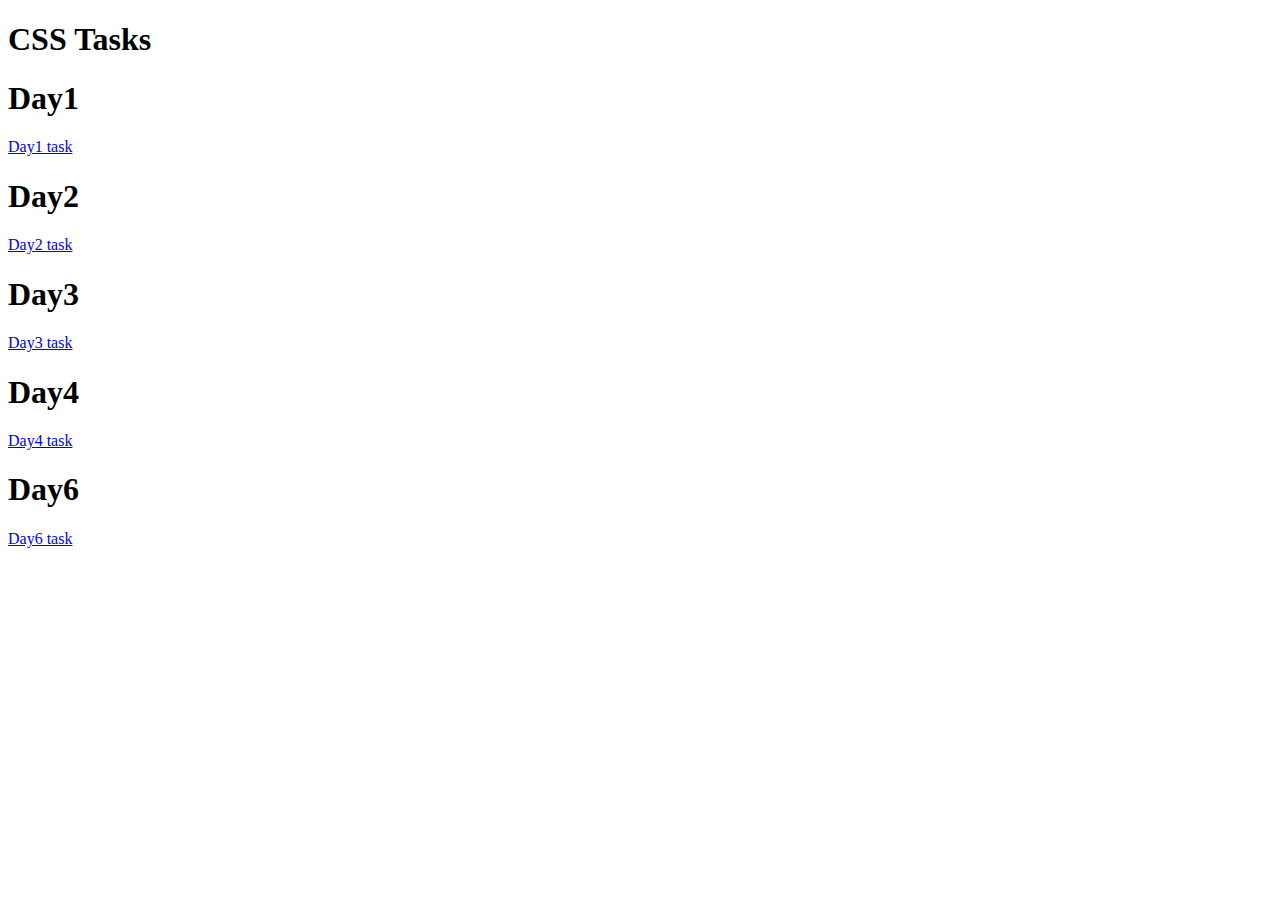
<file: index.html>
<!DOCTYPE html>
<html lang="en">
  <head>
    <meta charset="UTF-8" />
    <meta name="viewport" content="width=device-width, initial-scale=1.0" />
    <title>Document</title>
  </head>
  <body>
    <h1>CSS Tasks</h1>
    <h1>Day1</h1>
    <a href="./day1_task/resume.html">Day1 task</a>
    <h1>Day2</h1>
    <a href="./day2_task/cards.html">Day2 task</a>
    <h1>Day3</h1>
    <a href="./day3_task/index.html">Day3 task</a>
    <h1>Day4</h1>
    <a href="./day4_task/positions.html">Day4 task</a>
    <h1>Day6</h1>
    <a href="./day6_task/website.html">Day6 task</a>
  </body>
</html>
</file>
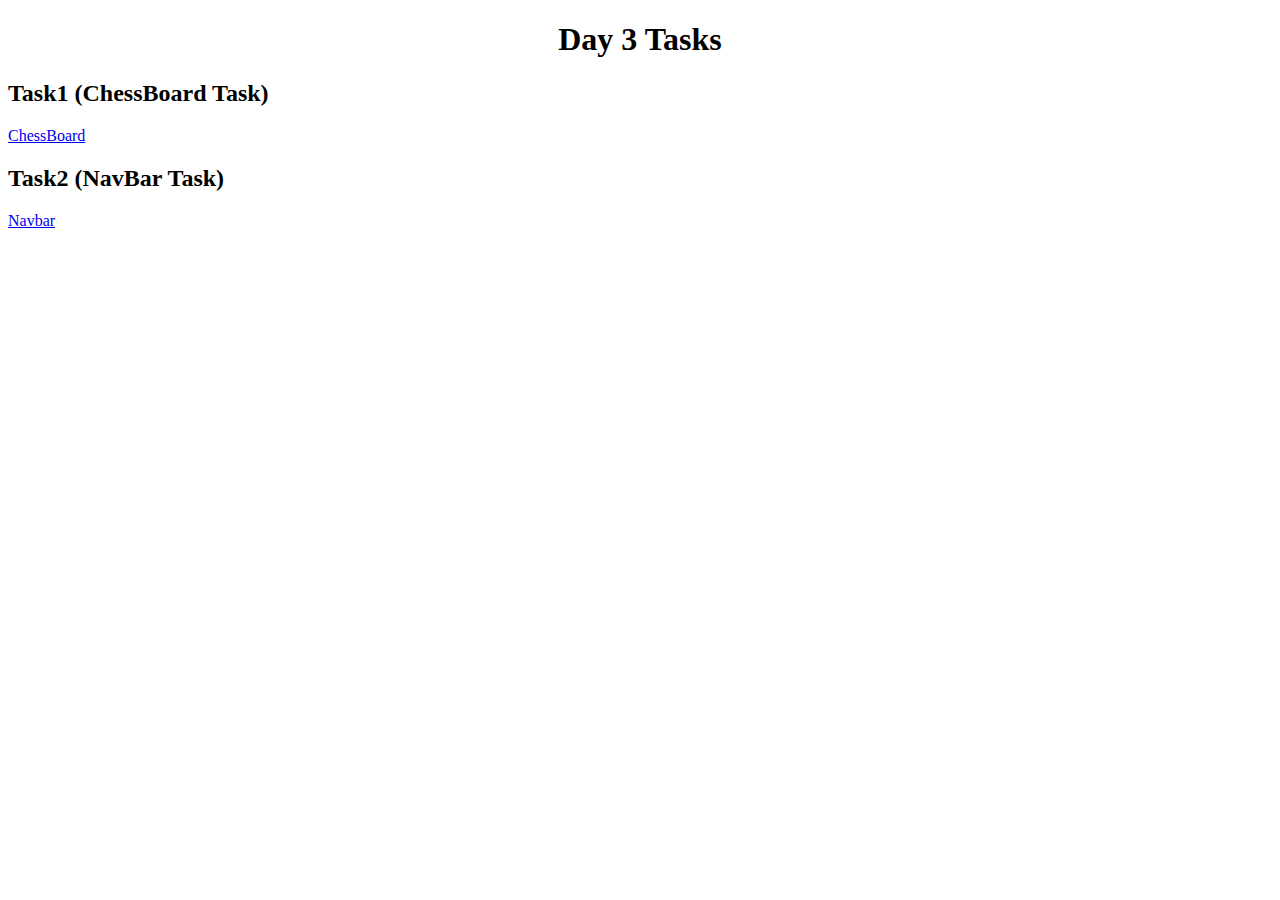
<file: day3_task/index.html>
<!DOCTYPE html>
<html lang="en">
  <head>
    <meta charset="UTF-8" />
    <meta name="viewport" content="width=device-width, initial-scale=1.0" />
    <title>Document</title>
  </head>
  <body>
    <h1><center>Day 3 Tasks</center></h1>
    <h2>Task1 (ChessBoard Task)</h2>
    <a href="./chessboard.html">ChessBoard</a>
    <h2>Task2 (NavBar Task)</h2>
    <a href="./navbar.html">Navbar</a>
  </body>
</html>
</file>
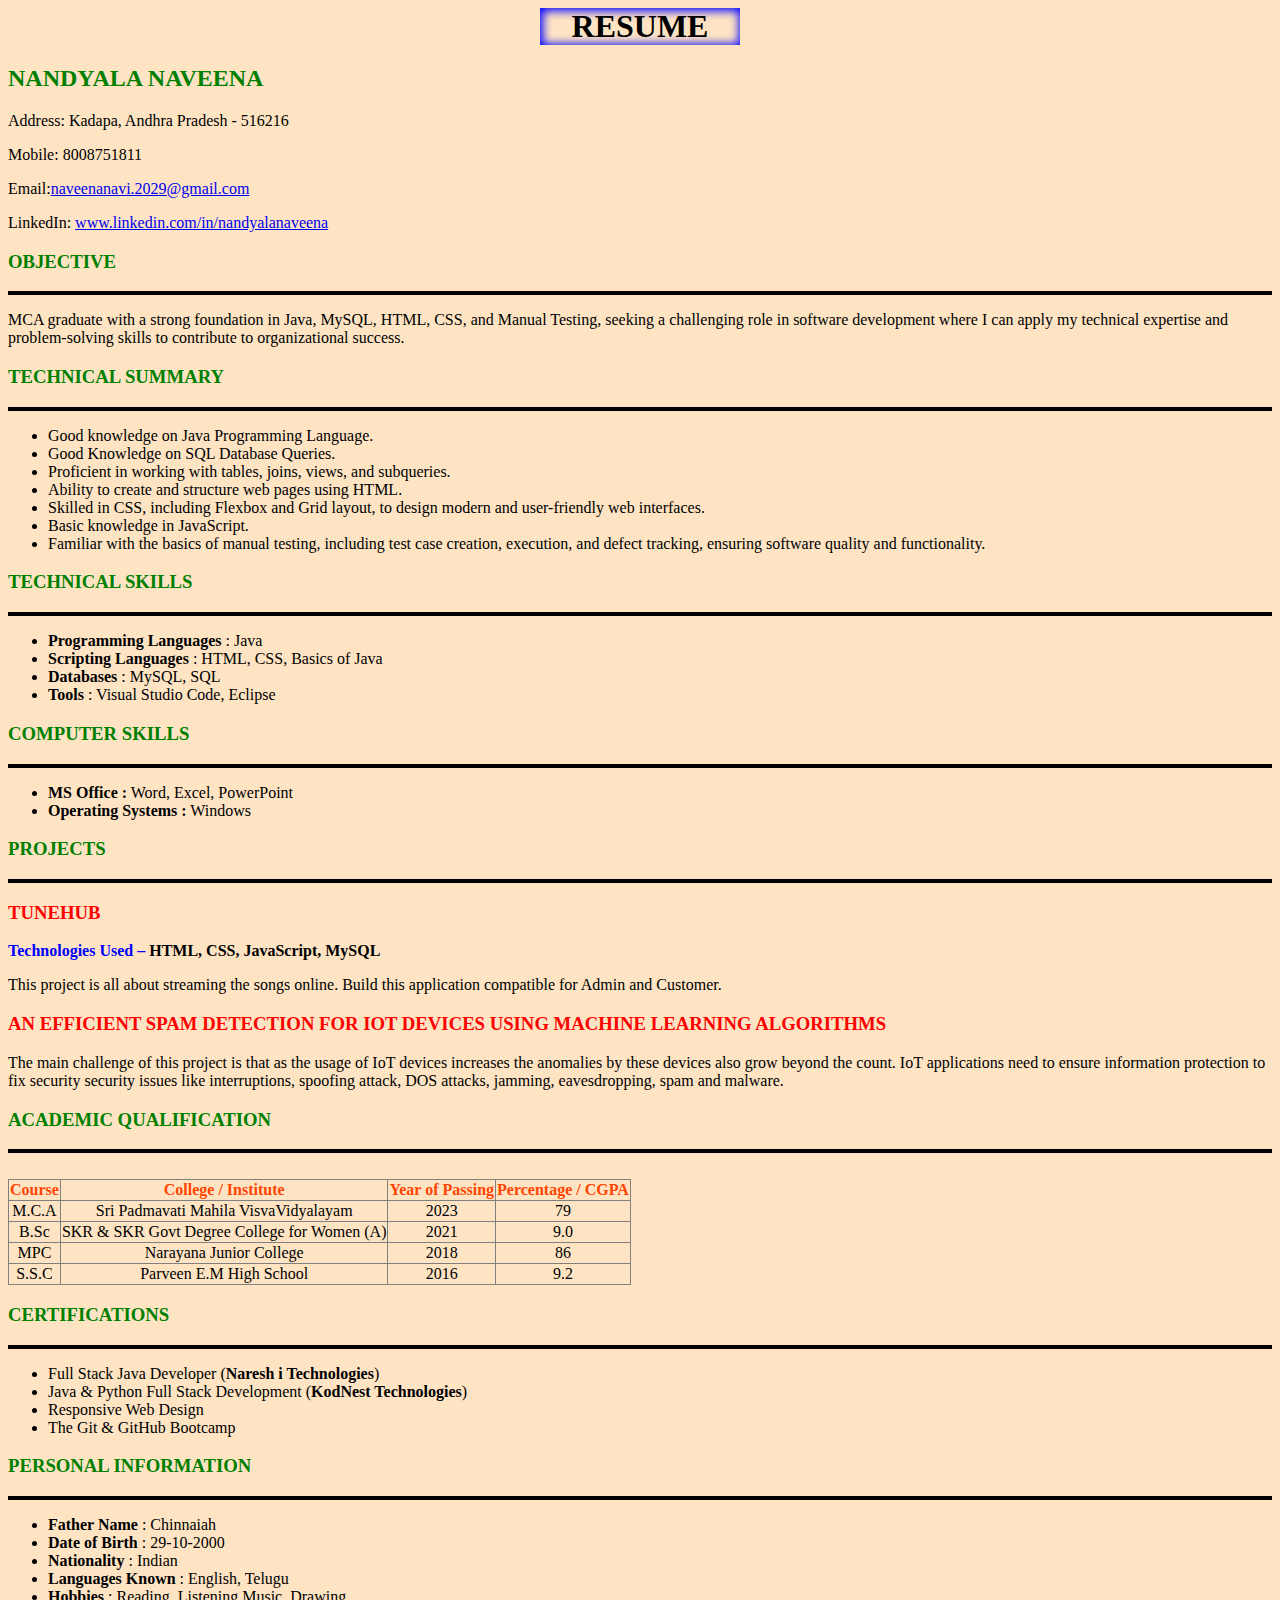
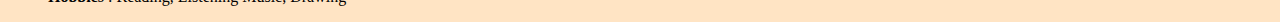
<file: day1_task/resume.html>
<!DOCTYPE html>
<html>
  <head>
    <title>Resume</title>
    <style>
      body {
        background-color: bisque;
      }
      h1 {
        box-shadow: 1px 1px 10px 2px blue inset;
        width: 200px;
        margin: auto;
        color: black;
        text-decoration-color: black;
        text-decoration-thickness: 3px;
      }
      hr {
        height: 4px;
        background-color: black;
        border: none;
      }
      th {
        color: orangered;
      }
      td {
        text-align: center;
      }
    </style>
  </head>
  <body>
    <h1>
      <center>RESUME</center>
    </h1>
    <h2 style="color: green">NANDYALA NAVEENA</h2>
    <p>Address: Kadapa, Andhra Pradesh - 516216</p>
    <p>Mobile: 8008751811</p>
    <p>
      Email:<a href="mailto:naveenanavi.2029@gmail.com"
        >naveenanavi.2029@gmail.com</a
      >
    </p>
    <p>
      LinkedIn:
      <a href="https://www.linkedin.com/in/nandyalanaveena/" target="_blank;"
        >www.linkedin.com/in/nandyalanaveena</a
      >
    </p>
    <h3 style="color: green">OBJECTIVE</h3>
    <hr />
    <p>
      MCA graduate with a strong foundation in Java, MySQL, HTML, CSS, and
      Manual Testing, seeking a challenging role in software development where I
      can apply my technical expertise and problem-solving skills to contribute
      to organizational success.
    </p>
    <h3 style="color: green">TECHNICAL SUMMARY</h3>
    <hr />
    <ul>
      <li>Good knowledge on Java Programming Language.</li>
      <li>Good Knowledge on SQL Database Queries.</li>
      <li>Proficient in working with tables, joins, views, and subqueries.</li>
      <li>Ability to create and structure web pages using HTML.</li>
      <li>
        Skilled in CSS, including Flexbox and Grid layout, to design modern and
        user-friendly web interfaces.
      </li>
      <li>Basic knowledge in JavaScript.</li>
      <li>
        Familiar with the basics of manual testing, including test case
        creation, execution, and defect tracking, ensuring software quality and
        functionality.
      </li>
    </ul>
    <h3 style="color: green">TECHNICAL SKILLS</h3>
    <hr />
    <ul>
      <li><b>Programming Languages</b> : Java</li>
      <li><b>Scripting Languages</b> : HTML, CSS, Basics of Java</li>
      <li><b>Databases</b> : MySQL, SQL</li>
      <li><b>Tools</b> : Visual Studio Code, Eclipse</li>
    </ul>
    <h3 style="color: green">COMPUTER SKILLS</h3>
    <hr />
    <ul>
      <li><b>MS Office :</b> Word, Excel, PowerPoint</li>
      <li><b>Operating Systems :</b> Windows</li>
    </ul>
    <h3 style="color: green">PROJECTS</h3>
    <hr />
    <h3 style="color: red">TUNEHUB</h3>
    <p>
      <span style="color: blue"><b>Technologies Used –</b></span>
      <b>HTML, CSS, JavaScript, MySQL</b>
    </p>
    <p>
      This project is all about streaming the songs online. Build this
      application compatible for Admin and Customer.
    </p>
    <h3 style="color: red">
      AN EFFICIENT SPAM DETECTION FOR IOT DEVICES USING MACHINE LEARNING
      ALGORITHMS
    </h3>
    <p>
      The main challenge of this project is that as the usage of IoT devices
      increases the anomalies by these devices also grow beyond the count. IoT
      applications need to ensure information protection to fix security
      security issues like interruptions, spoofing attack, DOS attacks, jamming,
      eavesdropping, spam and malware.
    </p>
    <h3 style="color: green">ACADEMIC QUALIFICATION</h3>
    <hr />
    <br />
    <table border="1" style="border-collapse: collapse">
      <tr>
        <th>Course</th>
        <th>College / Institute</th>
        <th>Year of Passing</th>
        <th>Percentage / CGPA</th>
      </tr>
      <tr>
        <td>M.C.A</td>
        <td>Sri Padmavati Mahila VisvaVidyalayam</td>
        <td>2023</td>
        <td>79</td>
      </tr>
      <tr>
        <td>B.Sc</td>
        <td>SKR & SKR Govt Degree College for Women (A)</td>
        <td>2021</td>
        <td>9.0</td>
      </tr>
      <tr>
        <td>MPC</td>
        <td>Narayana Junior College</td>
        <td>2018</td>
        <td>86</td>
      </tr>
      <tr>
        <td>S.S.C</td>
        <td>Parveen E.M High School</td>
        <td>2016</td>
        <td>9.2</td>
      </tr>
    </table>
    <h3 style="color: green">CERTIFICATIONS</h3>
    <hr />
    <ul>
      <li>Full Stack Java Developer (<b>Naresh i Technologies</b>)</li>
      <li>
        Java & Python Full Stack Development (<b>KodNest Technologies</b>)
      </li>
      <li>Responsive Web Design</li>
      <li>The Git & GitHub Bootcamp</li>
    </ul>
    <h3 style="color: green">PERSONAL INFORMATION</h3>
    <hr />
    <ul>
      <li><b>Father Name</b> : Chinnaiah</li>
      <li><b>Date of Birth</b> : 29-10-2000</li>
      <li><b>Nationality</b> : Indian</li>
      <li><b>Languages Known</b> : English, Telugu</li>
      <li><b>Hobbies</b> : Reading, Listening Music, Drawing</li>
    </ul>
  </body>
</html>
</file>
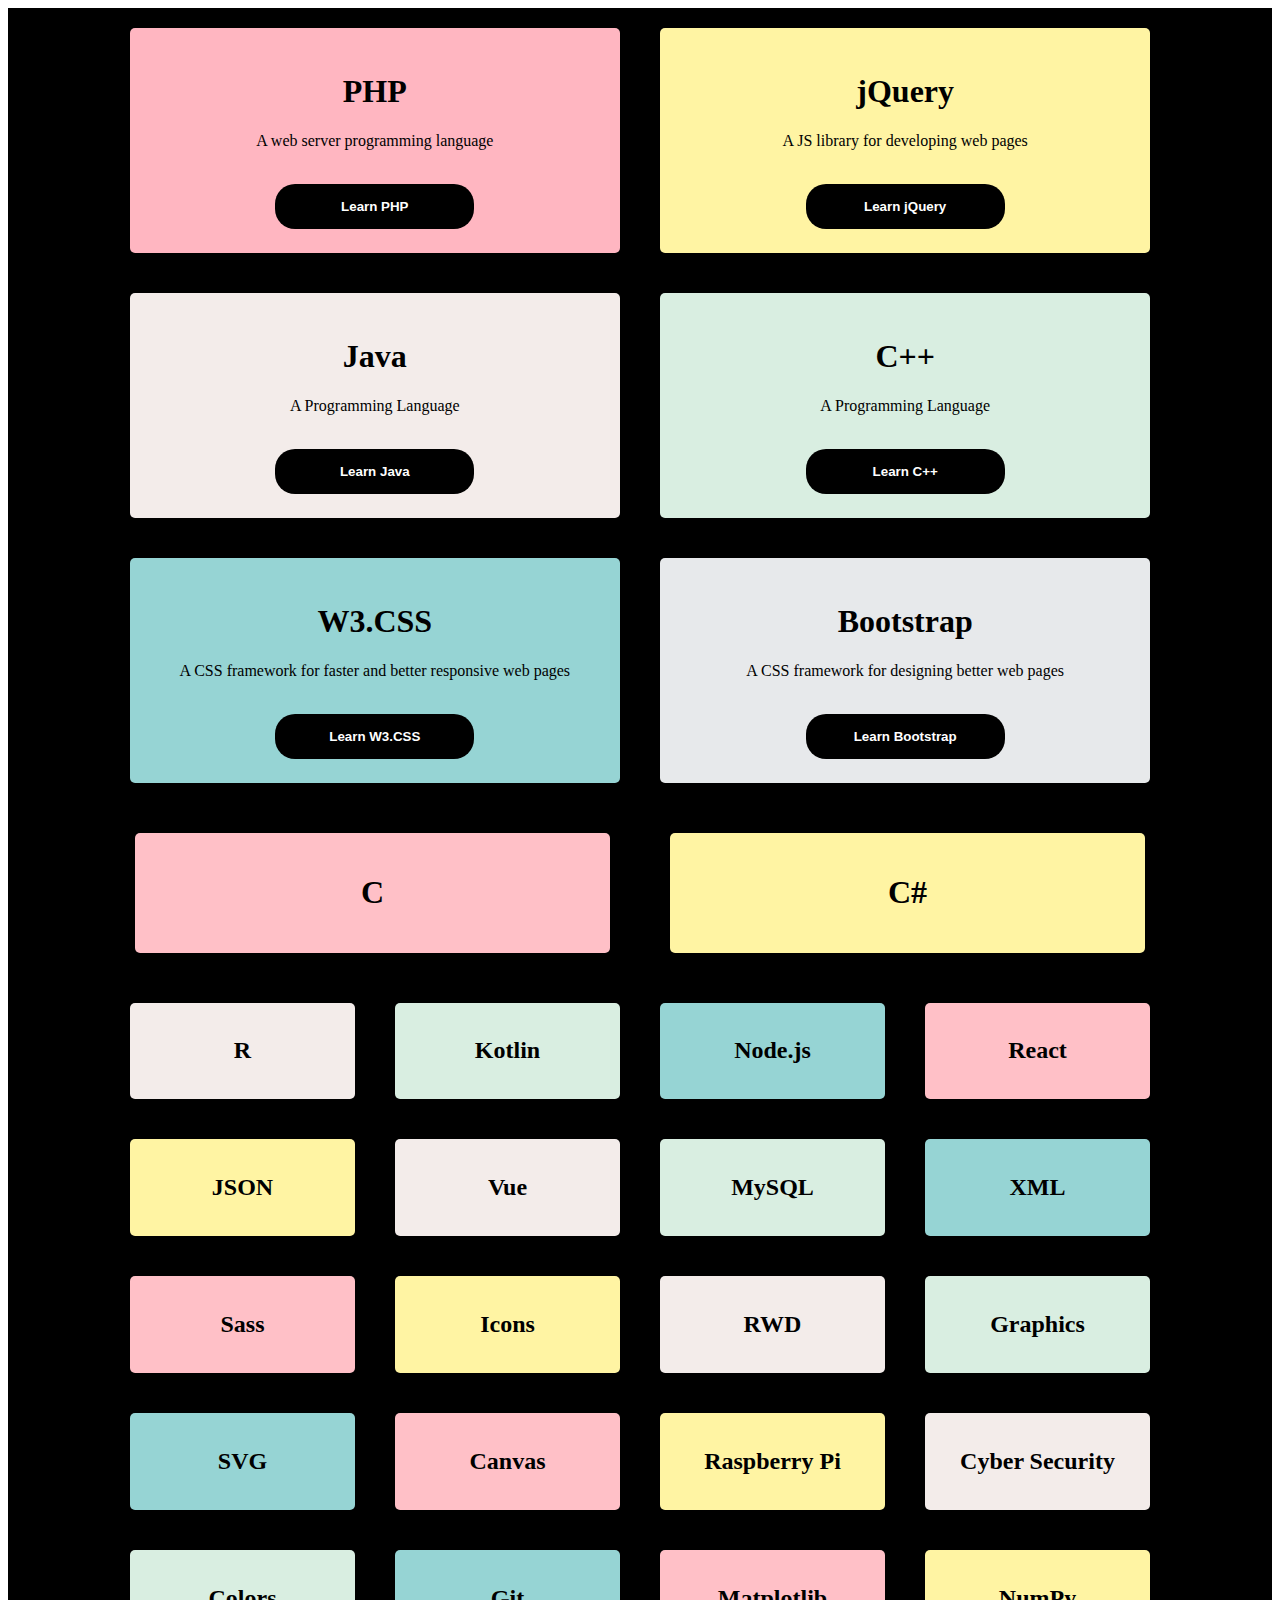
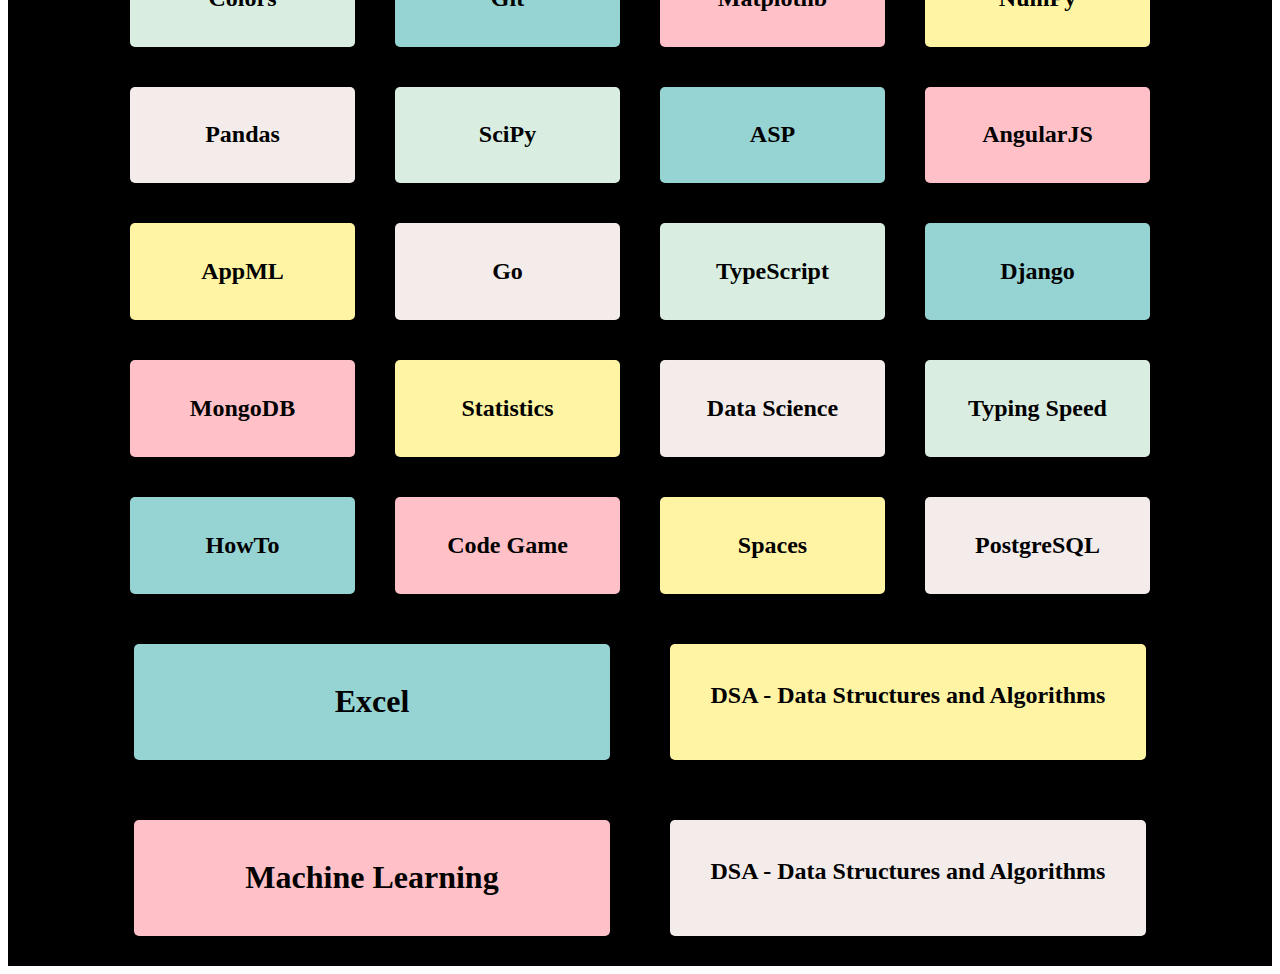
<file: day2_task/cards.html>
<!DOCTYPE html>
<html lang="en">
  <head>
    <meta charset="UTF-8" />
    <meta name="viewport" content="width=device-width, initial-scale=1.0" />
    <title>Document</title>
    <style>
      .parent {
        display: flex;
        background: black;
        justify-content: center;
      }
      .child {
        text-align: center;
        padding: 24px;
        width: 35%;
        height: auto;
        border-radius: 5px;
        margin: 20px;
      }
      .child1 {
        text-align: center;
        padding: 20px;
        width: 435px;
        height: auto;
        border-radius: 5px;
        margin-top: 70px;
        margin: 30px;
      }
      .child2 {
        text-align: center;
        padding: 15px;
        height: auto;
        border-radius: 5px;
        margin: 20px;
      }
      .child3 {
        text-align: center;
        padding: 18px;
        width: 440px;
        height: auto;
        border-radius: 5px;
        margin-top: 70px;
        margin: 30px;
      }
      button {
        border-radius: 20px;
        width: 45%;
        padding: 15px;
        background-color: black;
        color: white;
        font-weight: bold;
        border: none;
      }
    </style>
  </head>
  <body>
    <div class="parent">
      <div class="child" style="background-color: lightpink">
        <h1>PHP</h1>
        <p>A web server programming language</p>
        <br />
        <button>Learn PHP</button>
      </div>
      <div class="child" style="background-color: #fff4a3">
        <h1>jQuery</h1>
        <p>A JS library for developing web pages</p>
        <br />
        <button>Learn jQuery</button>
      </div>
    </div>
    <div class="parent">
      <div class="child" style="background-color: #f3ecea">
        <h1>Java</h1>
        <p>A Programming Language</p>
        <br />
        <button>Learn Java</button>
      </div>
      <div class="child" style="background-color: #d9eee1">
        <h1>C++</h1>
        <p>A Programming Language</p>
        <br />
        <button>Learn C++</button>
      </div>
    </div>
    <div class="parent">
      <div class="child" style="background-color: #96d4d4">
        <h1>W3.CSS</h1>
        <p>A CSS framework for faster and better responsive web pages</p>
        <br />
        <button>Learn W3.CSS</button>
      </div>
      <div class="child" style="background-color: #e7e9eb">
        <h1>Bootstrap</h1>
        <p>A CSS framework for designing better web pages</p>
        <br />
        <button>Learn Bootstrap</button>
      </div>
    </div>
    <div class="parent">
      <div class="child1" style="background-color: #ffc0c7 !important">
        <h1>C</h1>
      </div>
      <div class="child1" style="background-color: #fff4a3 !important">
        <h1>C#</h1>
      </div>
    </div>
    <div class="parent">
      <div class="child2" style="background-color: #f3ecea; width: 195px">
        <h2>R</h2>
      </div>
      <div class="child2" style="background-color: #d9eee1; width: 195px">
        <h2>Kotlin</h2>
      </div>
      <div class="child2" style="background-color: #96d4d4; width: 195px">
        <h2>Node.js</h2>
      </div>
      <div class="child2" style="background-color: #ffc0c7; width: 195px">
        <h2>React</h2>
      </div>
    </div>
    <div class="parent">
      <div class="child2" style="background-color: #fff4a3; width: 195px">
        <h2>JSON</h2>
      </div>
      <div class="child2" style="background-color: #f3ecea; width: 195px">
        <h2>Vue</h2>
      </div>
      <div class="child2" style="background-color: #d9eee1; width: 195px">
        <h2>MySQL</h2>
      </div>
      <div class="child2" style="background-color: #96d4d4; width: 195px">
        <h2>XML</h2>
      </div>
    </div>
    <div class="parent">
      <div class="child2" style="background-color: #ffc0c7; width: 195px">
        <h2>Sass</h2>
      </div>
      <div class="child2" style="background-color: #fff4a3; width: 195px">
        <h2>Icons</h2>
      </div>
      <div class="child2" style="background-color: #f3ecea; width: 195px">
        <h2>RWD</h2>
      </div>
      <div class="child2" style="background-color: #d9eee1; width: 195px">
        <h2>Graphics</h2>
      </div>
    </div>
    <div class="parent">
      <div class="child2" style="background-color: #96d4d4; width: 195px">
        <h2>SVG</h2>
      </div>
      <div class="child2" style="background-color: #ffc0c7; width: 195px">
        <h2>Canvas</h2>
      </div>
      <div class="child2" style="background-color: #fff4a3; width: 195px">
        <h2>Raspberry Pi</h2>
      </div>
      <div class="child2" style="background-color: #f3ecea; width: 195px">
        <h2>Cyber Security</h2>
      </div>
    </div>
    <div class="parent">
      <div class="child2" style="background-color: #d9eee1; width: 195px">
        <h2>Colors</h2>
      </div>
      <div class="child2" style="background-color: #96d4d4; width: 195px">
        <h2>Git</h2>
      </div>
      <div class="child2" style="background-color: #ffc0c7; width: 195px">
        <h2>Matplotlib</h2>
      </div>
      <div class="child2" style="background-color: #fff4a3; width: 195px">
        <h2>NumPy</h2>
      </div>
    </div>
    <div class="parent">
      <div class="child2" style="background-color: #f3ecea; width: 195px">
        <h2>Pandas</h2>
      </div>
      <div class="child2" style="background-color: #d9eee1; width: 195px">
        <h2>SciPy</h2>
      </div>
      <div class="child2" style="background-color: #96d4d4; width: 195px">
        <h2>ASP</h2>
      </div>
      <div class="child2" style="background-color: #ffc0c7; width: 195px">
        <h2>AngularJS</h2>
      </div>
    </div>
    <div class="parent">
      <div class="child2" style="background-color: #fff4a3; width: 195px">
        <h2>AppML</h2>
      </div>
      <div class="child2" style="background-color: #f3ecea; width: 195px">
        <h2>Go</h2>
      </div>
      <div class="child2" style="background-color: #d9eee1; width: 195px">
        <h2>TypeScript</h2>
      </div>
      <div class="child2" style="background-color: #96d4d4; width: 195px">
        <h2>Django</h2>
      </div>
    </div>
    <div class="parent">
      <div class="child2" style="background-color: #ffc0c7; width: 195px">
        <h2>MongoDB</h2>
      </div>
      <div class="child2" style="background-color: #fff4a3; width: 195px">
        <h2>Statistics</h2>
      </div>
      <div class="child2" style="background-color: #f3ecea; width: 195px">
        <h2>Data Science</h2>
      </div>
      <div class="child2" style="background-color: #d9eee1; width: 195px">
        <h2>Typing Speed</h2>
      </div>
    </div>
    <div class="parent">
      <div class="child2" style="background-color: #96d4d4; width: 195px">
        <h2>HowTo</h2>
      </div>
      <div class="child2" style="background-color: #ffc0c7; width: 195px">
        <h2>Code Game</h2>
      </div>
      <div class="child2" style="background-color: #fff4a3; width: 195px">
        <h2>Spaces</h2>
      </div>
      <div class="child2" style="background-color: #f3ecea; width: 195px">
        <h2>PostgreSQL</h2>
      </div>
    </div>
    <div class="parent">
      <div class="child3" style="background-color: #96d4d4">
        <h1>Excel</h1>
      </div>
      <div class="child3" style="background-color: #fff4a3 !important">
        <h2>DSA - Data Structures and Algorithms</h2>
      </div>
    </div>
    <div class="parent">
      <div class="child3" style="background-color: #ffc0c7">
        <h1>Machine Learning</h1>
      </div>
      <div class="child3" style="background-color: #f3ecea !important">
        <h2>DSA - Data Structures and Algorithms</h2>
      </div>
    </div>
  </body>
</html>
</file>
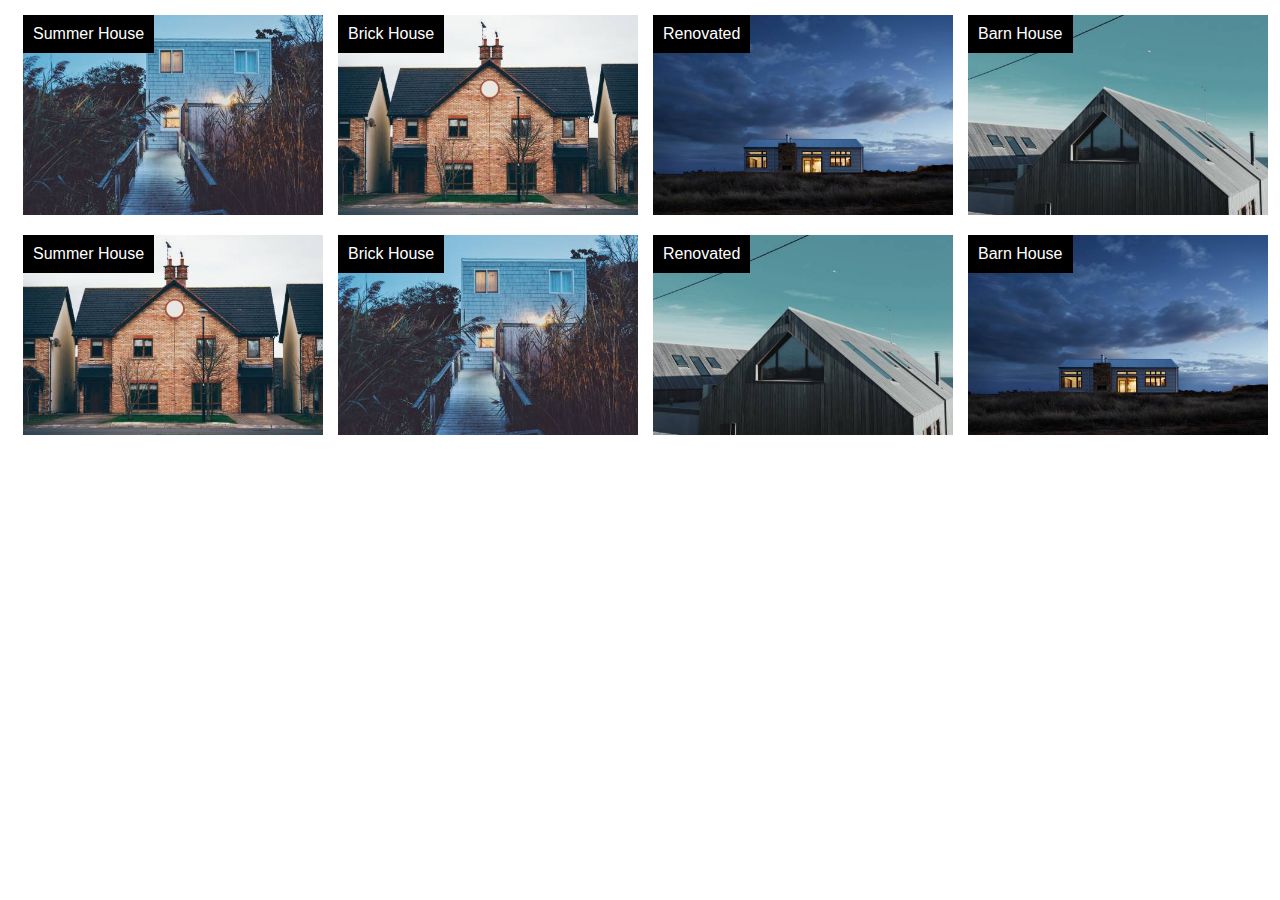
<file: day3_task/cards.html>
<!DOCTYPE html>
<html lang="en">
  <head>
    <meta charset="UTF-8" />
    <meta name="viewport" content="width=device-width, initial-scale=1.0" />
    <title>Document</title>
    <style>
      .image-container {
        display: flex;
        gap: 5px;
      }
      .container {
        display: flex;
        gap: 5px;
      }
      .image-box {
        position: relative;
        display: inline-block;
      }
      .image-box img {
        display: flex;
        width: 300px;
        height: auto;
        padding: 5px;
      }
      .text-overlay {
        position: absolute;
        top: 5px;
        left: 5px;
        background-color: black;
        color: white;
        padding: 10px;
        font-size: 16px;
        font-family: Arial, sans-serif;
      }
    </style>
  </head>
  <body>
    <div class="image-container" style="margin: 10px">
      <div class="image-box">
        <img src="house5.jpg" />
        <div class="text-overlay">Summer House</div>
      </div>
      <div class="image-box">
        <img src="house2.jpg" />
        <div class="text-overlay">Brick House</div>
      </div>
      <div class="image-box">
        <img src="house3.jpg" />
        <div class="text-overlay">Renovated</div>
      </div>
      <div class="image-box">
        <img src="house4.jpg" />
        <div class="text-overlay">Barn House</div>
      </div>
    </div>
    <div class="container" style="margin: 10px">
      <div class="image-box">
        <img src="house2.jpg" />
        <div class="text-overlay">Summer House</div>
      </div>
      <div class="image-box">
        <img src="house5.jpg" />
        <div class="text-overlay">Brick House</div>
      </div>
      <div class="image-box">
        <img src="house4.jpg" />
        <div class="text-overlay">Renovated</div>
      </div>
      <div class="image-box">
        <img src="house3.jpg" />
        <div class="text-overlay">Barn House</div>
      </div>
    </div>
  </body>
</html>
</file>
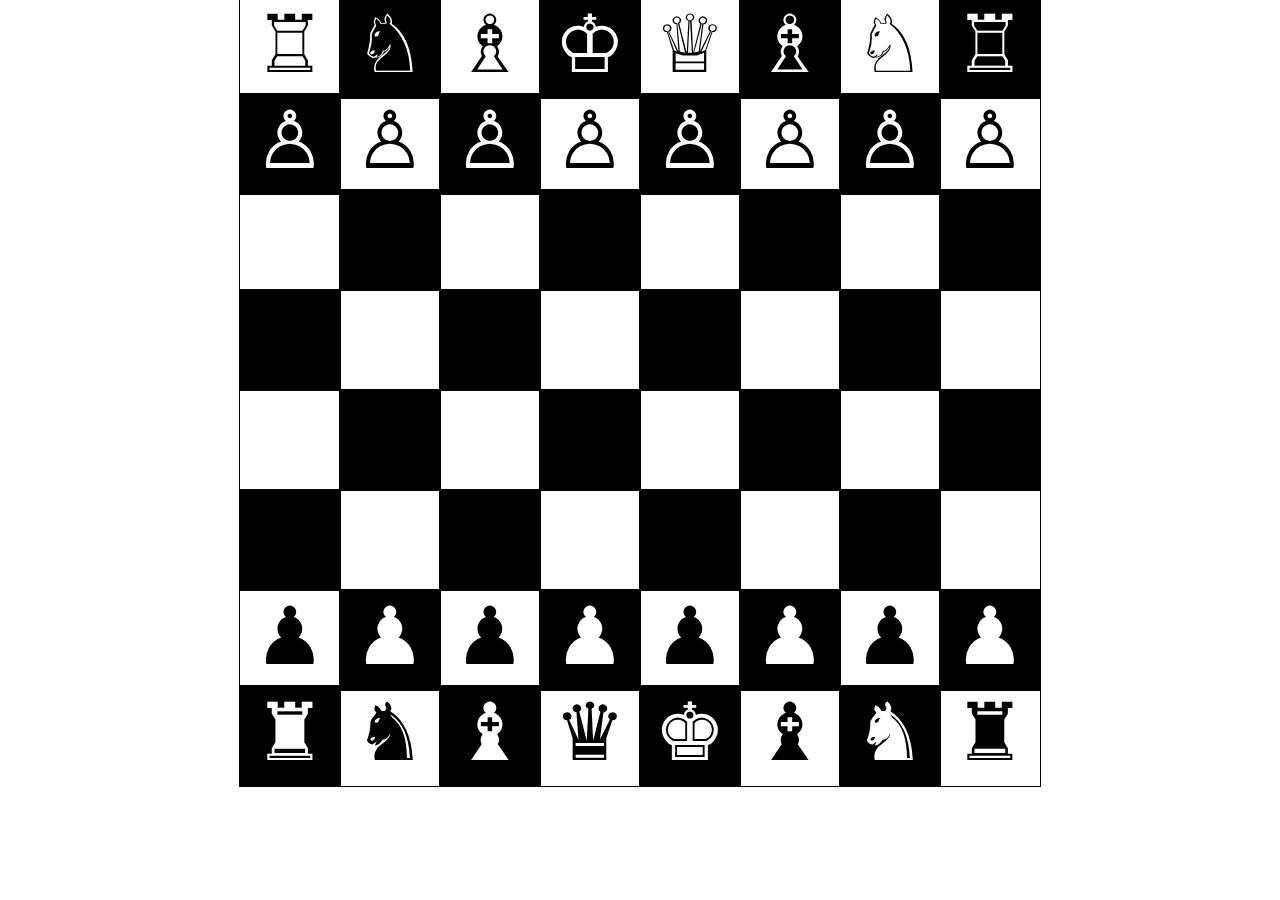
<file: day3_task/chessboard.html>
<!DOCTYPE html>
<html lang="en">
  <head>
    <meta charset="UTF-8" />
    <meta name="viewport" content="width=device-width, initial-scale=1.0" />
    <title>Document</title>
    <style>
      body {
        display: flex;
        justify-content: center;
        align-items: center;
        height: auto;
        margin: 0px;
      }
      .board {
        display: grid;
      }
      .box {
        width: 100px;
        height: 100px;
        border: 1px solid black;
        display: inline-block;
        margin: -3px;
        font-size: 80px;
        text-align: center;
      }
      .black {
        background-color: black;
        color: white;
      }
    </style>
  </head>
  <body>
    <div class="board">
      <div>
        <div class="box">&#9814;</div>
        <div class="box black">&#9816;</div>
        <div class="box">&#9815;</div>
        <div class="box black">&#9812;</div>
        <div class="box">&#9813;</div>
        <div class="box black">&#9815;</div>
        <div class="box">&#9816;</div>
        <div class="box black">&#9814;</div>
      </div>
      <div>
        <div class="box black">&#9817;</div>
        <div class="box">&#9817;</div>
        <div class="box black">&#9817;</div>
        <div class="box">&#9817;</div>
        <div class="box black">&#9817;</div>
        <div class="box">&#9817;</div>
        <div class="box black">&#9817;</div>
        <div class="box">&#9817;</div>
      </div>
      <div>
        <div class="box"></div>
        <div class="box black"></div>
        <div class="box"></div>
        <div class="box black"></div>
        <div class="box"></div>
        <div class="box black"></div>
        <div class="box"></div>
        <div class="box black"></div>
      </div>
      <div>
        <div class="box black"></div>
        <div class="box"></div>
        <div class="box black"></div>
        <div class="box"></div>
        <div class="box black"></div>
        <div class="box"></div>
        <div class="box black"></div>
        <div class="box"></div>
      </div>
      <div>
        <div class="box"></div>
        <div class="box black"></div>
        <div class="box"></div>
        <div class="box black"></div>
        <div class="box"></div>
        <div class="box black"></div>
        <div class="box"></div>
        <div class="box black"></div>
      </div>
      <div>
        <div class="box black"></div>
        <div class="box"></div>
        <div class="box black"></div>
        <div class="box"></div>
        <div class="box black"></div>
        <div class="box"></div>
        <div class="box black"></div>
        <div class="box"></div>
      </div>
      <div>
        <div class="box">&#9823;</div>
        <div class="box black">&#9823;</div>
        <div class="box">&#9823;</div>
        <div class="box black">&#9823;</div>
        <div class="box">&#9823;</div>
        <div class="box black">&#9823;</div>
        <div class="box">&#9823;</div>
        <div class="box black">&#9823;</div>
      </div>
      <div>
        <div class="box black">&#9820;</div>
        <div class="box">&#9822;</div>
        <div class="box black">&#9821;</div>
        <div class="box">&#9819;</div>
        <div class="box black">&#9818;</div>
        <div class="box">&#9821;</div>
        <div class="box black">&#9822;</div>
        <div class="box">&#9820;</div>
      </div>
    </div>
  </body>
</html>
</file>
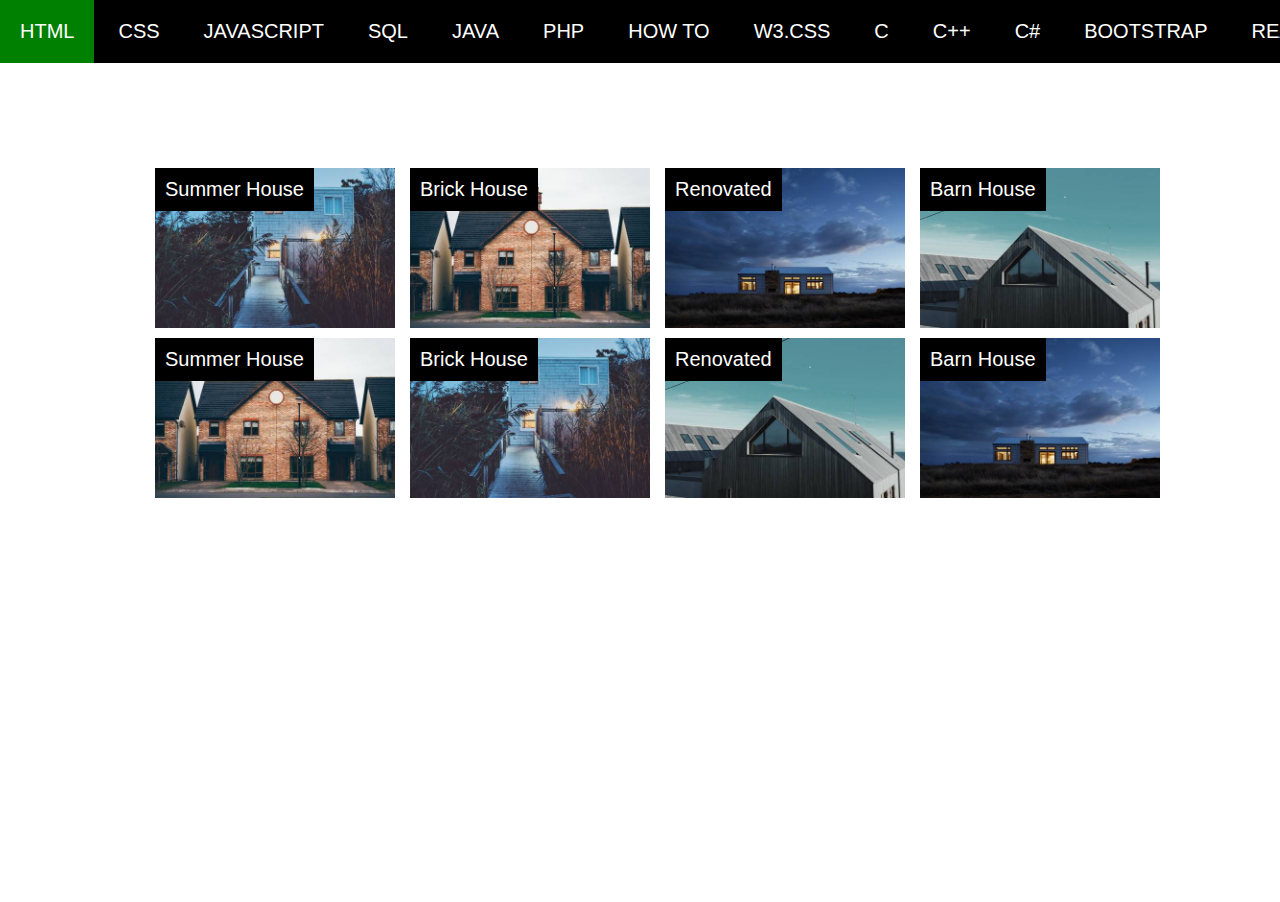
<file: day3_task/navbar.html>
<!DOCTYPE html>
<html lang="en">
  <head>
    <meta charset="UTF-8" />
    <meta name="viewport" content="width=device-width, initial-scale=1.0" />
    <title>Document</title>
    <style>
      * {
        margin: 0;
        padding: 0;
        box-sizing: border-box;
      }
      body {
        min-height: 100vh;
      }
      .navbar {
        height: auto;
        background: black;
        overflow: auto;
        white-space: nowrap;
      }
      .navbar a {
        font-family: "Lucida Sans", "Lucida Sans Regular", "Lucida Grande",
          "Lucida Sans Unicode", Geneva, Verdana, sans-serif;
        display: inline-block;
        color: white;
        text-align: center;
        padding: 20px;
        font-size: 20px;
        text-decoration: none;
      }

      .navbar a:hover {
        background-color: green;
      }
      .navbar a::before {
        content: "";
        position: absolute;
        top: 100%;
        left: 0;
        width: 0;
        height: 2px;
        background: white;
        transition: 0.3s;
      }
      .navbar a:hover::before {
        width: 100%;
      }
      .image-container {
        display: flex;
        gap: 5px;
      }
      .container {
        display: flex;
        gap: 5px;
      }
      .image-box {
        position: relative;
        display: inline-block;
      }
      .image-box img {
        display: flex;
        width: 250px;
        height: auto;
        padding: 5px;
      }
      .text-overlay {
        position: absolute;
        top: 5px;
        left: 5px;
        background-color: black;
        color: white;
        padding: 10px;
        font-size: 20px;
        font-family: Arial, sans-serif;
      }
    </style>
  </head>
  <body>
    <nav class="navbar">
      <a href="#">HTML</a>
      <a href="#">CSS</a>
      <a href="#">JAVASCRIPT</a>
      <a href="#">SQL</a>
      <a href="#">JAVA</a>
      <a href="#">PHP</a>
      <a href="#">HOW TO</a>
      <a href="#">W3.CSS</a>
      <a href="#">C</a>
      <a href="#">C++</a>
      <a href="#">C#</a>
      <a href="#">BOOTSTRAP</a>
      <a href="#">REACT</a>
      <a href="#">MYSQL</a>
      <a href="#">JQUERY</a>
      <a href="#">EXCEL</a>
      <a href="#">XML</a>
      <a href="#">DJANGO</a>
      <a href="#">NUMPY</a>
      <a href="#">PANDAS</a>
      <a href="#">NODEJS</a>
      <a href="#">R</a>
      <a href="#">TYPESCRIPT</a>
      <a href="#">ANGULAR</a>
      <a href="#">GIT</a>
      <a href="#">MONGODB</a>
    </nav>
    <div class="image-container" style="margin-left: 150px; margin-top: 100px">
      <div class="image-box">
        <img src="house5.jpg" />
        <div class="text-overlay">Summer House</div>
      </div>
      <div class="image-box">
        <img src="house2.jpg" />
        <div class="text-overlay">Brick House</div>
      </div>
      <div class="image-box">
        <img src="house3.jpg" />
        <div class="text-overlay">Renovated</div>
      </div>
      <div class="image-box">
        <img src="house4.jpg" />
        <div class="text-overlay">Barn House</div>
      </div>
    </div>
    <div class="container" style="margin-left: 150px">
      <div class="image-box">
        <img src="house2.jpg" />
        <div class="text-overlay">Summer House</div>
      </div>
      <div class="image-box">
        <img src="house5.jpg" />
        <div class="text-overlay">Brick House</div>
      </div>
      <div class="image-box">
        <img src="house4.jpg" />
        <div class="text-overlay">Renovated</div>
      </div>
      <div class="image-box">
        <img src="house3.jpg" />
        <div class="text-overlay">Barn House</div>
      </div>
    </div>
  </body>
</html>
</file>
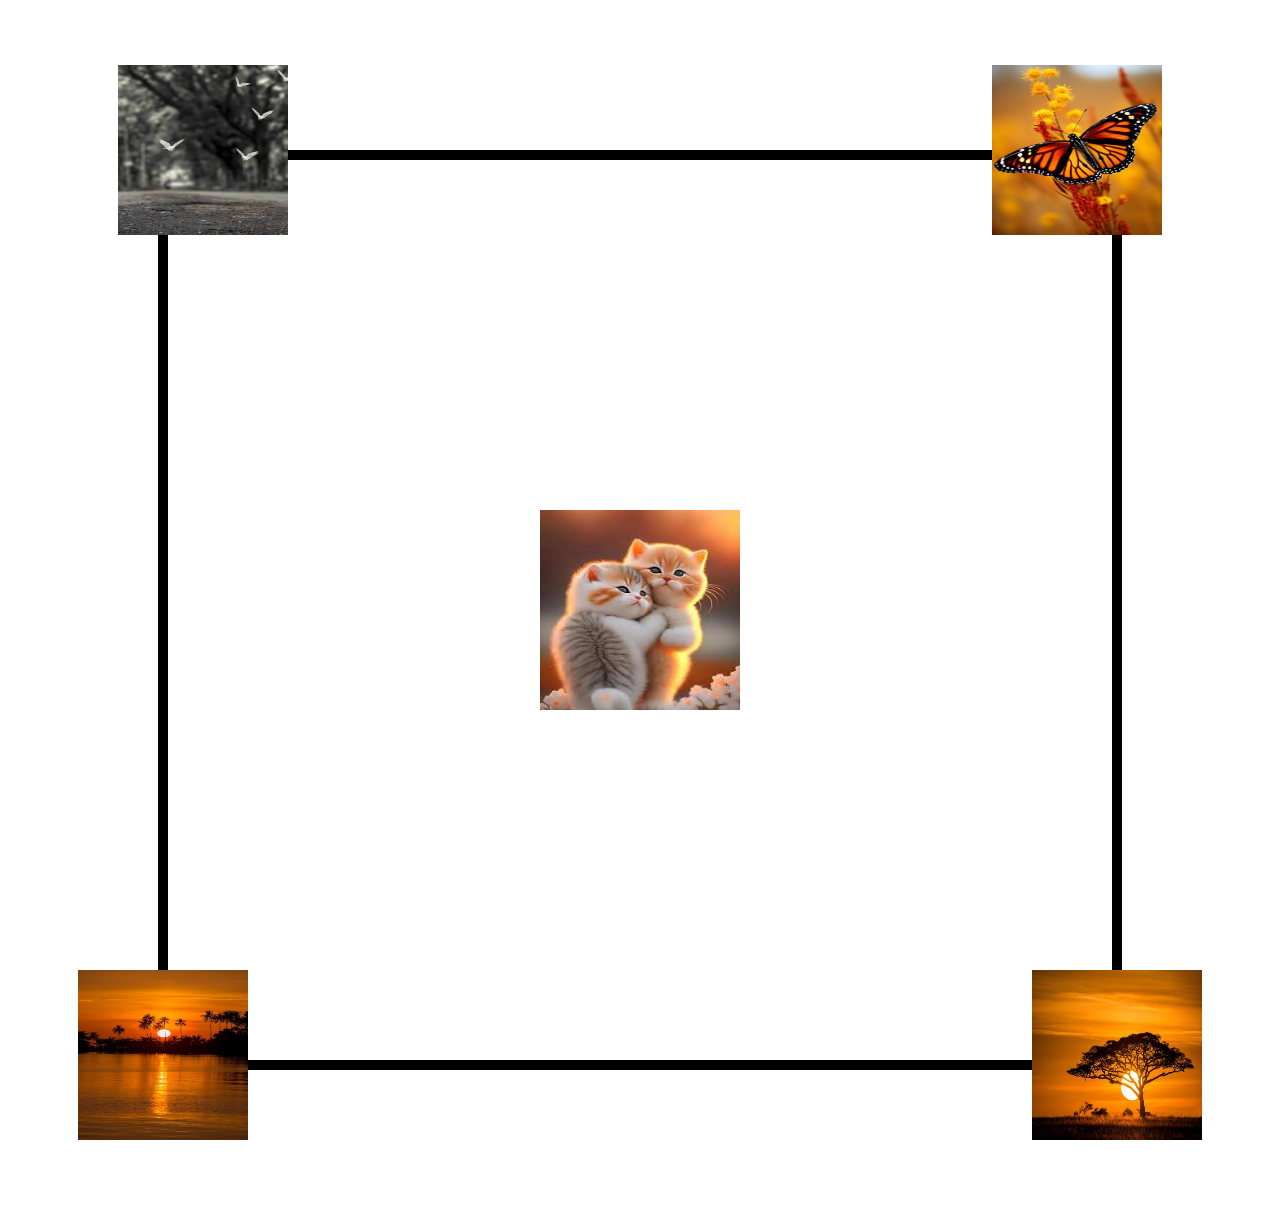
<file: day4_task/positions.html>
<!DOCTYPE html>
<html lang="en">
  <head>
    <meta charset="UTF-8" />
    <meta name="viewport" content="width=device-width, initial-scale=1.0" />
    <title>Document</title>
    <style>
      .parent {
        border: 10px solid black;
        height: 100vh;
        margin: 150px;
        position: relative;
      }
      .parent > img {
        position: absolute;
        width: 170px;
        height: 170px;
      }
      .child1 {
        left: -50px;
        top: -95px;
      }
      .child2 {
        right: -50px;
        top: -95px;
      }
      .child3 {
        position: absolute;
        top: 50%;
        left: 50%;
        transform: translate(-50%, -50%);
      }
      #cat {
        width: 200px;
        height: 200px;
      }
      .child4 {
        bottom: -80px;
        left: -90px;
      }
      .child5 {
        bottom: -80px;
        right: -90px;
      }
    </style>
  </head>
  <body>
    <div class="parent">
      <img src="./bird.jpg" class="child1" />
      <img src="./butterfly.jpg" class="child2" />
      <img src="./cat.jfif" class="child3" id="cat" />
      <img src="./sunset.jpg" class="child4" />
      <img src="./sun.jpg" class="child5" />
    </div>
  </body>
</html>
</file>
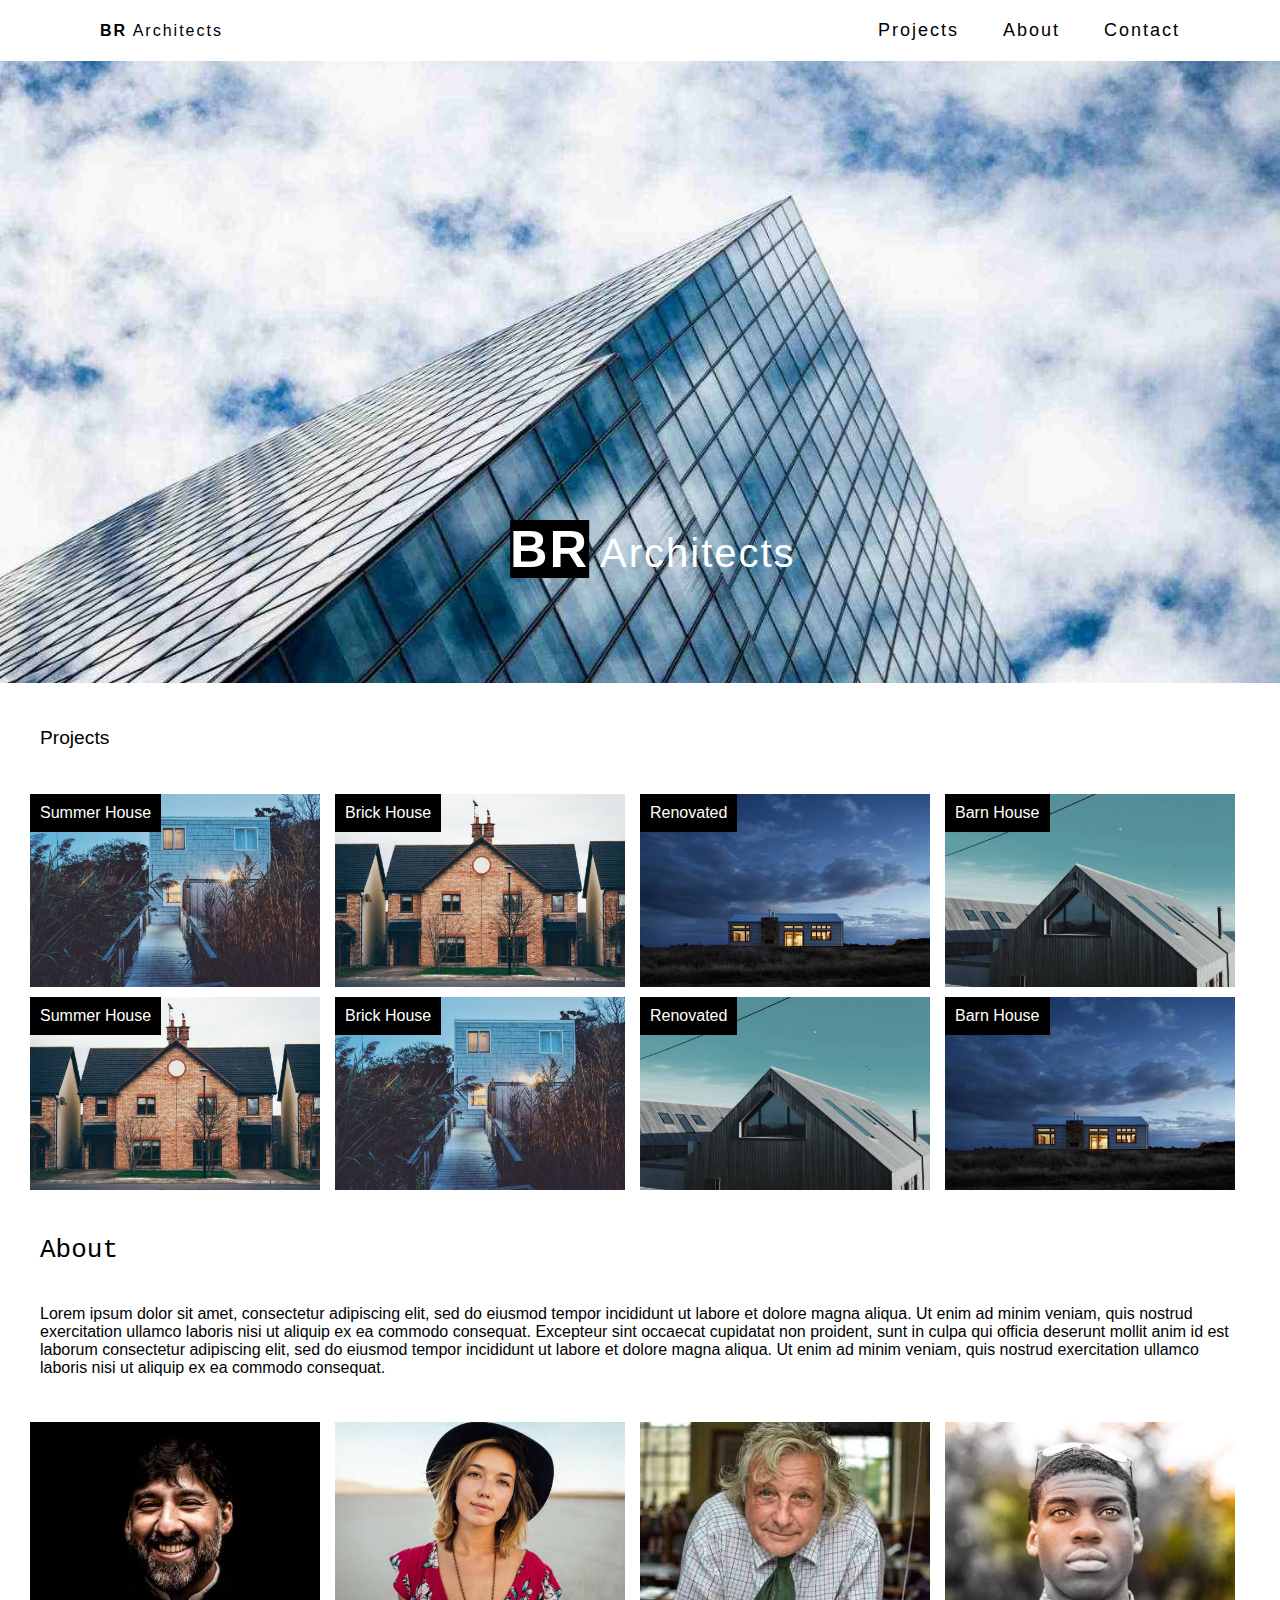
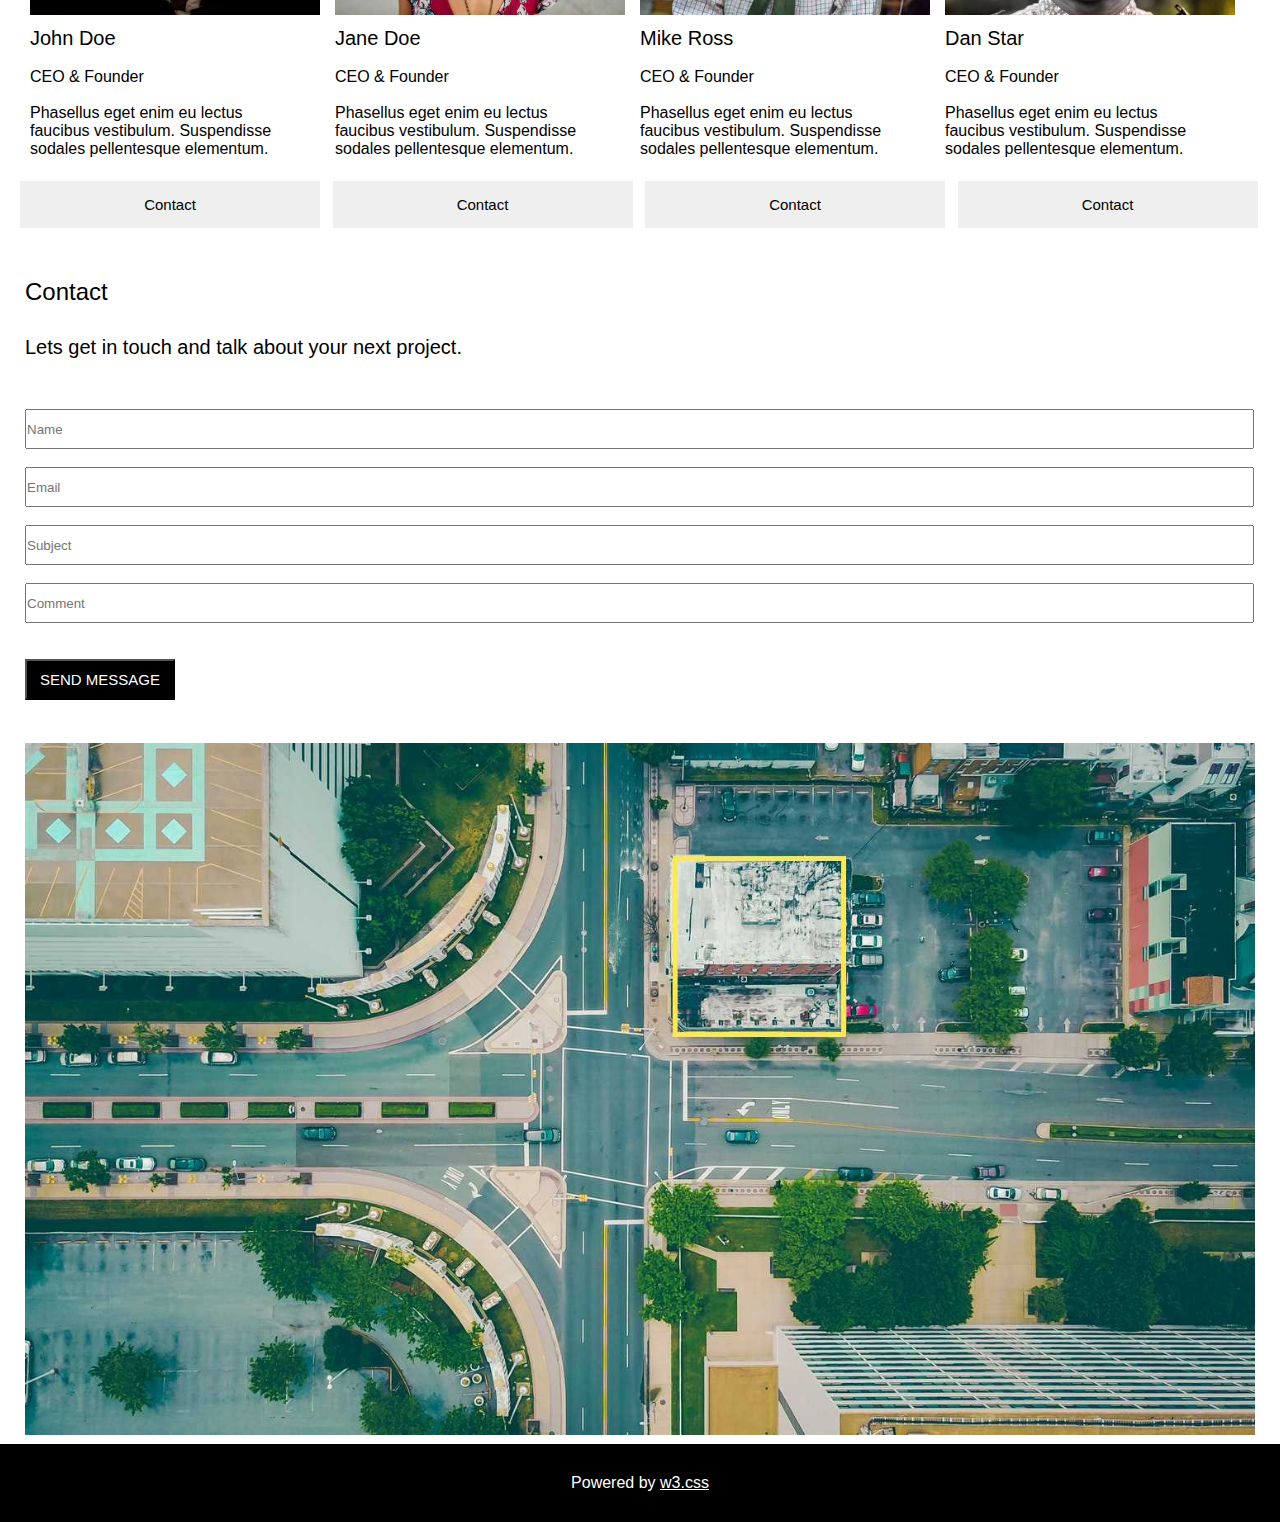
<file: day6_task/website.html>
<!DOCTYPE html>
<html lang="en">
  <head>
    <meta charset="UTF-8" />
    <meta name="viewport" content="width=device-width, initial-scale=1.0" />
    <title>Document</title>
    <link rel="stylesheet" type="text/css" href="style.css" />
  </head>
  <body>
    <section id="home">
    <header class="header">
      <a href="#home" class="title"><b>BR</b> Architects</a>
      <div class="navbar">
        <a href="#project">Projects</a>
        <a href="#about">About</a>
        <a href="#contact">Contact</a>
      </nav>
    </header>
    </section>
    <img src="architect.jpg" />
    <div class="centered-text">
      <p>
        <span><b>BR</b></span> Architects
      </p>
    </div>
    <section id="project">
    <div
      style="
        margin: 40px;
        font-family: 'Lucida Sans', 'Lucida Sans Regular', 'Lucida Grande',
          'Lucida Sans Unicode', Geneva, Verdana, sans-serif;
        font-size: larger;
      "
    >
      Projects
    </div>
    <div class="image-container" style="margin-left: 25px">
      <div class="image-box">
        <img src="house5.jpg" />
        <div class="text-overlay">Summer House</div>
      </div>
      <div class="image-box">
        <img src="house2.jpg" />
        <div class="text-overlay">Brick House</div>
      </div>
      <div class="image-box">
        <img src="house3.jpg" />
        <div class="text-overlay">Renovated</div>
      </div>
      <div class="image-box">
        <img src="house4.jpg" />
        <div class="text-overlay">Barn House</div>
      </div>
    </div>
    <div class="container" style="margin-left: 25px">
      <div class="image-box">
        <img src="house2.jpg" />
        <div class="text-overlay">Summer House</div>
      </div>
      <div class="image-box">
        <img src="house5.jpg" />
        <div class="text-overlay">Brick House</div>
      </div>
      <div class="image-box">
        <img src="house4.jpg" />
        <div class="text-overlay">Renovated</div>
      </div>
      <div class="image-box">
        <img src="house3.jpg" />
        <div class="text-overlay">Barn House</div>
      </div>
    </div>
    </section>
    <section id="about">
    <div style="margin: 40px; font-family: monospace; font-size: xx-large">
      About
    </div>
    <p
      style="
        margin: 40px;
        font-family: 'Segoe UI', Tahoma, Geneva, Verdana, sans-serif;
        font-weight: 490;
        font-size: 100%;
      "
    >
      Lorem ipsum dolor sit amet, consectetur adipiscing elit, sed do eiusmod
      tempor incididunt ut labore et dolore magna aliqua. Ut enim ad minim
      veniam, quis nostrud exercitation ullamco laboris nisi ut aliquip ex ea
      commodo consequat. Excepteur sint occaecat cupidatat non proident, sunt in
      culpa qui officia deserunt mollit anim id est laborum consectetur
      adipiscing elit, sed do eiusmod tempor incididunt ut labore et dolore
      magna aliqua. Ut enim ad minim veniam, quis nostrud exercitation ullamco
      laboris nisi ut aliquip ex ea commodo consequat.
    </p>
    <div class="gallery" style="margin-left: 25px">
      <div class="gallery-item">
        <img src="team2.jpg" alt="Image 1" />
        <div class="caption">John Doe</div>
        <br />
        <div class="text">
          CEO & Founder
          <pre class="text">
  
Phasellus eget enim eu lectus
faucibus vestibulum. Suspendisse
sodales pellentesque elementum.
          </pre>
        </div>
      </div>
      <div class="gallery-item">
        <img src="team1.jpg" alt="Image 2" />
        <div class="caption">Jane Doe</div>
        <br />
        <div class="text">
          CEO & Founder
          <pre class="text">

Phasellus eget enim eu lectus
faucibus vestibulum. Suspendisse
sodales pellentesque elementum.
          </pre>
        </div>
      </div>
      <div class="gallery-item">
        <img src="team3.jpg" alt="Image 3" />
        <div class="caption">Mike Ross</div>
        <br />
        <div class="text">
          CEO & Founder
          <pre class="text">

Phasellus eget enim eu lectus
faucibus vestibulum. Suspendisse
sodales pellentesque elementum.
          </pre>
        </div>
      </div>
      <div class="gallery-item">
        <img src="team4.jpg" alt="Image 4" />
        <div class="caption">Dan Star</div>
        <br />
        <div class="text">
          CEO & Founder
          <pre class="text">

Phasellus eget enim eu lectus
faucibus vestibulum. Suspendisse
sodales pellentesque elementum.
          </pre>
        </div>
      </div>
    </div>
    <div class="buttons">
      <button>Contact</button>
      <button>Contact</button>
      <button>Contact</button>
      <button>Contact</button>
    </div>
    </section>
    <section id="contact">
    <div
      style="
        margin: 50px;
        margin-left: 25px;
        font-family: 'Lucida Sans', 'Lucida Sans Regular', 'Lucida Grande',
          'Lucida Sans Unicode', Geneva, Verdana, sans-serif;
        font-size: 150%;
      "
    >
      Contact
      <p
        style="
          margin-top: 30px;
          font-family: 'Segoe UI', Tahoma, Geneva, Verdana, sans-serif;
          font-weight: 490;
          font-size: 20px;
        "
      >
        Lets get in touch and talk about your next project.
      </p>
    </div>
    <div>
      <form>
        <input
          type="text"
          name="name"
          id="name"
          placeholder="Name"
          style="width: 96%; height: 40px; margin-left: 25px"
          required
        />
        <br />
        <br />
        <input
          type="email"
          name="email"
          id="email"
          placeholder="Email"
          style="width: 96%; height: 40px; margin-left: 25px"
          required
        />
        <br /><br />
        <input
          type="text"
          name="subject"
          id="subject"
          placeholder="Subject"
          style="width: 96%; height: 40px; margin-left: 25px"
          required
        />
        <br />
        <br />
        <input
          type="text"
          name="comment"
          id="comment"
          placeholder="Comment"
          style="width: 96%; height: 40px; margin-left: 25px"
          required
        />
        <br /><br /><br />
        <div class="submit">
          <button>SEND MESSAGE</button>
        </div>
      </form>
    </div>
    </section>
    <br />
    <div id="image">
      <img src="./map.jpg" />
    </div>
    <div class="footer">Powered by <a href="https://www.w3schools.com/w3css/default.asp" target="_blank">w3.css</a></div>
  </body>
</html>
</file>
<file: day6_task/style.css>
* {
  margin: 0;
  padding: 0;
  box-sizing: border-box;
}
body {
  min-height: 100vh;
}
.header {
  position: fixed;
  top: 0;
  left: 0;
  width: 100%;
  padding: 20px 100px;
  background: white;
  display: flex;
  justify-content: space-between;
  align-items: center;
  z-index: 100;
}
.title {
  font-family: "Lucida Sans", "Lucida Sans Regular", "Lucida Grande",
    "Lucida Sans Unicode", Geneva, Verdana, sans-serif;
  letter-spacing: 2px;
  position: relative;
  text-decoration: none;
  font-size: 16px;
  color: black;
}

.navbar a {
  font-family: "Lucida Sans", "Lucida Sans Regular", "Lucida Grande",
    "Lucida Sans Unicode", Geneva, Verdana, sans-serif;
  letter-spacing: 2px;
  position: relative;
  /* padding: 10px 5px; */
  font-size: 18px;
  color: black;
  text-align: center;
  text-decoration: none;
  margin-left: 40px;
}
.navbar a::before {
  content: "";
  position: absolute;
  top: 100%;
  left: 0;
  width: 0;
  height: 2px;
  background: black;
  transition: 0.3s;
}
.navbar a:hover::before {
  width: 100%;
}
img {
  top: 0;
  left: 0;
  width: 100%;
  height: auto;
  overflow: hidden;
}
.centered-text {
  font-family: "Lucida Sans", "Lucida Sans Regular", "Lucida Grande",
    "Lucida Sans Unicode", Geneva, Verdana, sans-serif;
  letter-spacing: 2px;
  position: absolute;
  top: 61%;
  left: 51%;
  transform: translate(-50%, -50%);
  color: white;
  padding: 10px 20px;
  border-radius: 5px;
  font-size: 2.5em;
  text-align: center;
}
.centered-text span {
  background-color: rgba(0, 0, 0, 1);
  font-size: 1.3em;
}
.image-container {
  display: flex;
  gap: 5px;
}
.container {
  display: flex;
  gap: 5px;
}
.image-box {
  position: relative;
  display: inline-block;
}
.image-box img {
  display: flex;
  width: 300px;
  height: auto;
  /* object-fit: cover; */
  padding: 5px;
}
.text-overlay {
  position: absolute;
  top: 5px;
  left: 5px;
  background-color: black;
  color: white;
  padding: 10px;
  font-size: 16px;
  font-family: Arial, sans-serif;
}
.gallery {
  display: flex;
  gap: 5px;
}
.gallery-item {
  margin: 5px;
}
.gallery-item img {
  width: 290px;
  height: auto;
}
.gallery-item .caption {
  margin-top: 8px;
  font-size: 20px;
  color: black;
  font-family: Arial, Helvetica, sans-serif;
}
.gallery-item .text {
  font-family: Arial, Helvetica, sans-serif;
}
.buttons {
  display: grid;
  grid-template-columns: repeat(4, 1fr);
  gap: 10px;
  margin-left: 20px;
  margin-right: 20px;
}
.buttons button {
  width: 300px;
  padding: 15px;
  border: none;
  text-align: center;
  font-family: Arial, Helvetica, sans-serif;
  font-size: 15px;
}

.buttons button:hover {
  background-color: darkgrey;
  cursor: pointer;
}

.submit button {
  margin-left: 25px;
  width: 150px;
  padding: 10px;
  text-align: center;
  background-color: black;
  color: white;
  font-family: Arial, Helvetica, sans-serif;
  font-size: 15px;
}

.submit button:hover {
  background-color: grey;
  cursor: pointer;
}

#image {
  margin-right: 25px;
  margin-left: 25px;
  margin-top: 25px;
  margin-bottom: 5px;
}

.footer {
  background-color: black;
  color: white;
  padding: 30px;
  text-align: center;
  font-family: verdana, sans-serif;
}
.footer a {
  color: white;
}
</file>
